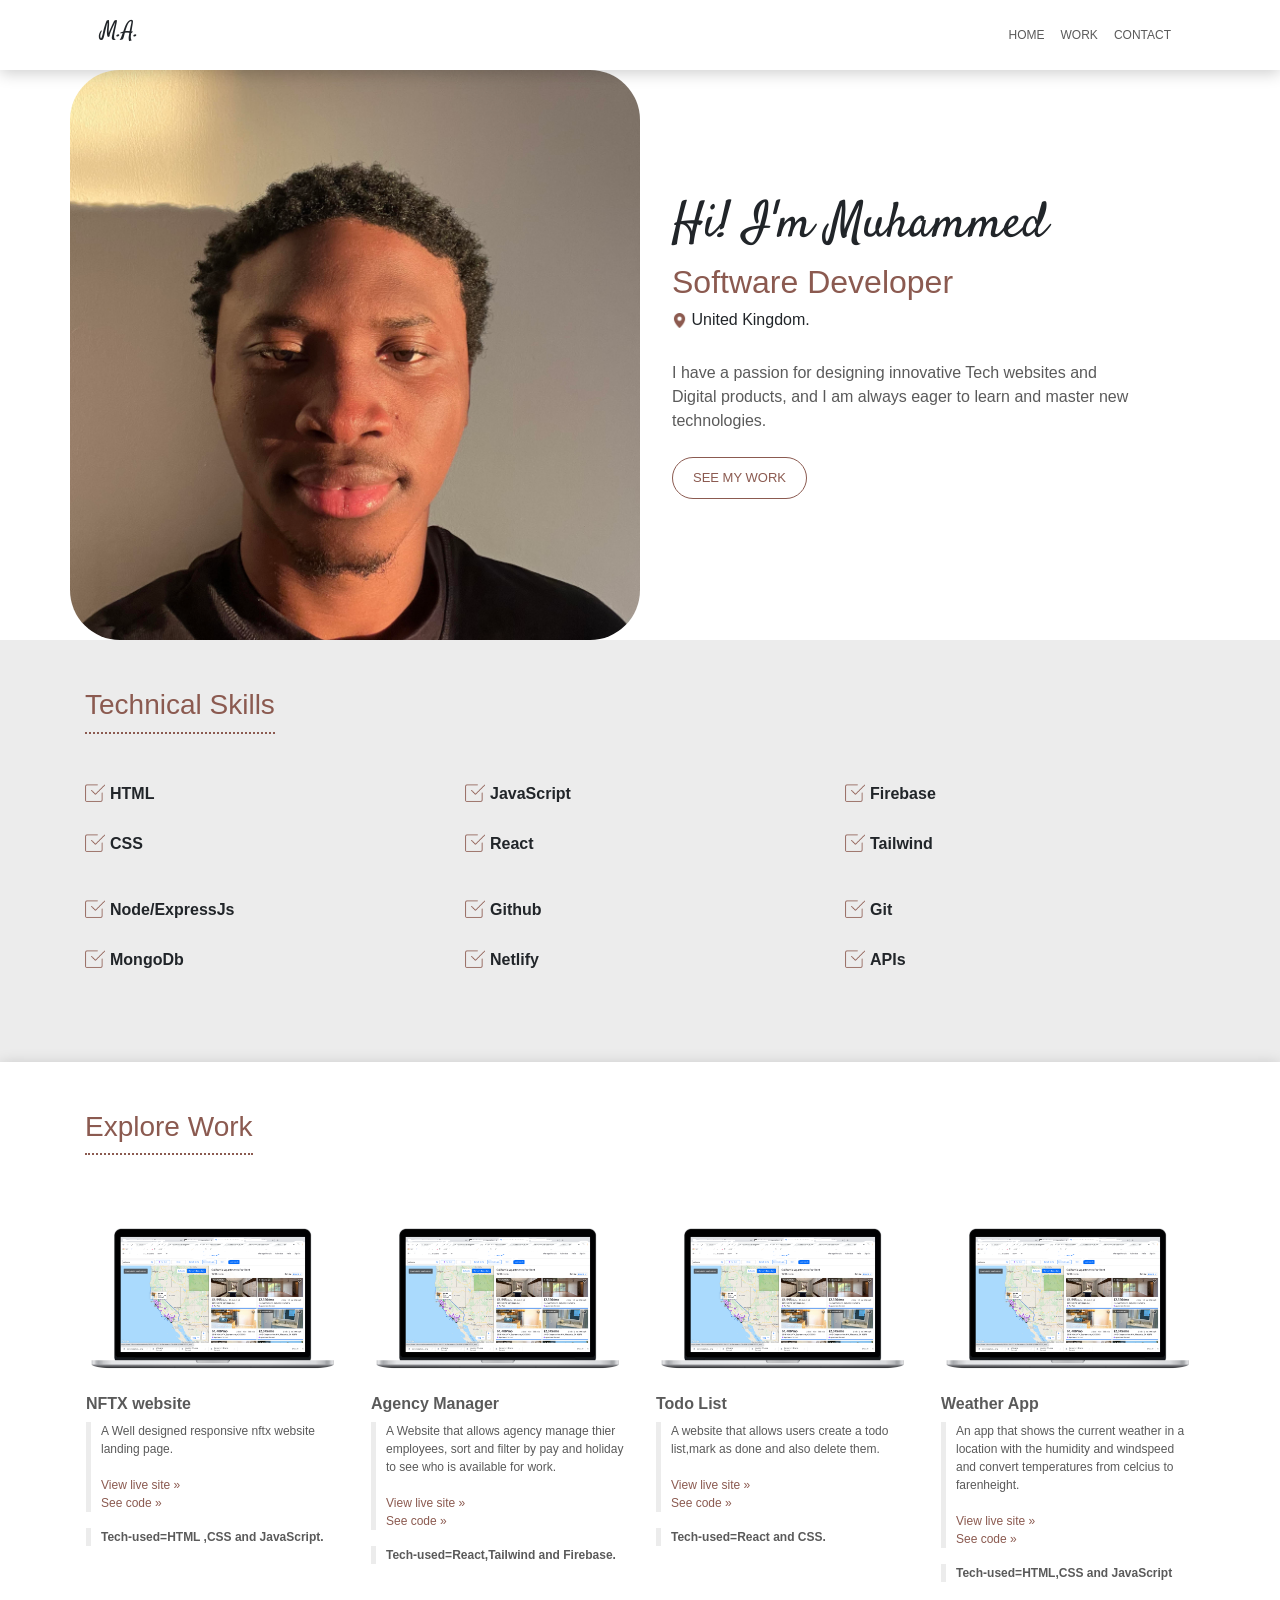
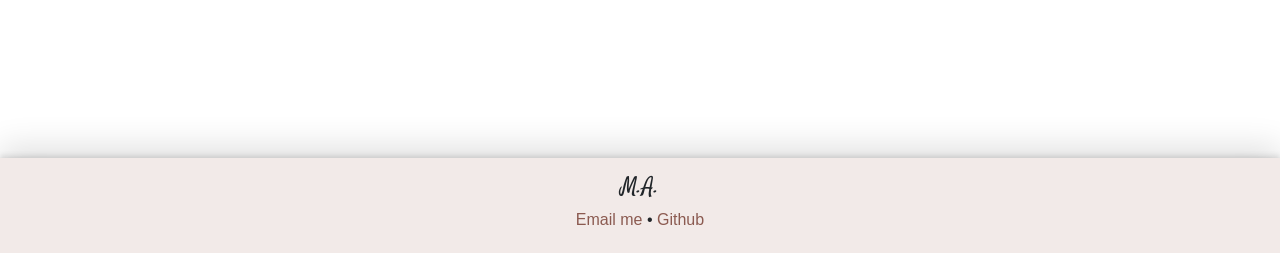
<file: index.html>
<!DOCTYPE html>
<html lang="en">
<head>
    <meta charset="UTF-8">
    <meta name="viewport" content="width=device-width, initial-scale=1.0">
    <title>Muhammed | Software Developer </title>
    <link rel="icon" type="image/png" href="https://img.icons8.com/wired/64/000000/monitor.png"/>
    <link rel="stylesheet" href="https://stackpath.bootstrapcdn.com/bootstrap/4.3.1/css/bootstrap.min.css" integrity="sha384-ggOyR0iXCbMQv3Xipma34MD+dH/1fQ784/j6cY/iJTQUOhcWr7x9JvoRxT2MZw1T" crossorigin="anonymous">
    <link href="styles.css" rel="stylesheet" type="text/css">
</head>
<body>

<!-- N A V B A R  -->

<section class="nav sticky-top">
    <div class="container">
        <nav class="navbar py-3 navbar-expand-md navbar-dark">
            <div>
                <h1 class="name-logo">M.A.</h1>
            </div>
        
            <div class="navbar-collapse collapse w-100 order-3 dual-collapse2">
                <ul class="navbar-nav ml-auto">
                    <li class="nav-item">
                        <a class="nav-link" href="#home">Home</a> 
                    </li>
                    <li class="nav-item">
                        <a class="nav-link" href="#work">Work</a>
                    </li>
                    <li class="nav-item">
                        <a class="nav-link" href="#contact-me">Contact</a>
                    </li>
                </ul>
            </div>

            <!-- M O B I L E   I C O N  -->

            <div class="order-0 navicon">
                <button class="navbar-toggler" type="button" data-toggle="collapse" data-target=".dual-collapse2">
                    <span class="navbar-toggler-icon"></span>
                </button>
            </div>
        </nav>
    </div>
</section>

<!-- H O M E -->

<section class="container h-100" id="home">
    <div class="row">
        <div class="selfie col-md-6"></div>
        <div class="dev-info col-md-6 justify-content-center align-self-center">
            <h1>Hi! I'm Muhammed</h1>
            <h2>Software Developer</h2>
            <h6 class="pb-4">
                <img src="img/location-pin.png" alt="Location" width="15" class="src"> United Kingdom.
            </h6>
            <p class="mb-4 pr-5">  
                I have a passion for designing innovative Tech websites and Digital products, and I am always eager to learn and master new technologies.</p>
                <a href="#work">
                    <button>See my work</button>
                </a>
            </p>
        </div>
   </div>
</section>

<!-- A B O U T -->

<section class="container-fluid about"  id="About">
    <div class="container">
        <h3 class="">Technical Skills</h3>
        <div class="row">
            <div class="col-md-4">
                <ul>
                    <li>HTML</li>
                    <li>CSS</li>
                </ul>
            </div>
            <div class="col-md-4">
                <ul>
                    <li>JavaScript</li>
                    <li>React</li>
                </ul>
            </div>
            <div class="col-md-4">
                <ul>
                    <li>Firebase</li>
                    <li>Tailwind</li>
                </ul>
            </div>
            <div class="col-md-4">
                <ul>
                    <li>Node/ExpressJs</li>
                    <li>MongoDb</li>
                </ul>
            </div>
            <div class="col-md-4">
                <ul>
                    <li>Github</li>
                    <li>Netlify</li>
                </ul>
            </div>
            <div class="col-md-4">
                <ul>
                    <li>Git</li>
                    <li>APIs</li>
                </ul>
            </div>
        </div>
    </div>
</section>

<!-- W O R K  -->

<section class="work" id="work">
    <div class="container">   
        <h3 class="">Explore Work</h3>
        <div class="row pt-2">
            
            <div class="col-md-3 p-3">
                <a href="https://nftxwebsite.netlify.app/" target="_blank"><img src="img/Laptop-mockup.png" alt="Jones Realtiy Group"></a>
                <h6 class="pt-4" style="font-weight: 650"> <a href="https://nftxwebsite.netlify.app/" target="_blank">NFTX website</a></h6>
                <p> A Well designed responsive nftx website landing page.

                <br><br>
                <a href="https://nftxwebsite.netlify.app/" target="_blank">View live site &raquo;</a><br>
                <a href="https://github.com/Muhammmeds/NFTX-website-">See code &raquo;</a><br>
                </p>
                <p style="font-weight: 650">Tech-used=HTML ,CSS and JavaScript.</p>

            </div>
            <div class="col-md-3 p-3">
                <a href="https://fir-tutorial-2ef80.web.app/" target="_blank"><img src="img/Laptop-mockup.png" alt="Jones Realtiy Group"></a>
                <h6 class="pt-4"  style="font-weight: 650"><a href="#" target="_blank">Agency Manager</a></h6>
                <p>
                    A Website that allows agency manage thier employees, sort and filter by pay and holiday to see who is available for work.
                    <br><br>
                    <a target="_blank" href='https://fir-tutorial-2ef80.web.app/'>View live site &raquo;</a><br>
                    <a href="https://github.com/Muhammmeds/Agency-Manager-with-MERN" target="_blank">See code &raquo;</a><br>
                </p>
                <p style="font-weight: 650">Tech-used=React,Tailwind and Firebase.</p>
            </div>
            
            <div class="col-md-3 p-3">
                <a href="https://todo922.netlify.app/" target="_blank"><img src="img/Laptop-mockup.png" alt="Jones Realtiy Group"></a>
                <h6 class="pt-4"  style="font-weight: 650" ><a href="https://todo922.netlify.app/" target="_blank">Todo List</a></h6>
                <p>A website that allows users create a todo list,mark as done and also delete them.

                <br><br>
                <a href="https://todo922.netlify.app/" target="_blank">View live site &raquo;</a><br>
                <a href="https://github.com/Muhammmeds/TODO-WITH-REACT" target="_blank">See code &raquo;</a><br>
                </p>
                <p style="font-weight: 650">Tech-used=React and CSS.</p>
            </div>
            <div class="col-md-3 p-3">
                <a href="https://weatherapp0enww.netlify.app/" target="_blank"><img src="img/Laptop-mockup.png" alt="Jones Realtiy Group"></a>
                <h6 class="pt-4"  style="font-weight: 650"><a href="#" target="_blank">Weather App</a></h6>
                <p>
                    An app that shows the current weather in a location with the humidity and windspeed and convert temperatures from celcius to farenheight.
                    <br><br>
                    <a target="_blank" href='https://weatherapp0enww.netlify.app/'>View live site &raquo;</a><br>
                    <a href="https://github.com/Muhammmeds/Weather-App" target="_blank">See code &raquo;</a><br>
                </p>
                <p style="font-weight: 650">Tech-used=HTML,CSS and JavaScript</p>
            </div>
           
        
        </div>
        <div class="row py-5">
            <!-- <div class="col-md-3 p-3">
                <a href="#" target="_blank"><img src="img/Laptop-mockup.png" alt="Jones Realtiy Group"></a>
                <h6 class="pt-4"  style="font-weight: 650" ><a href="https://calculatorwebsite93h.netlify.app/" target="_blank">Calculator website</a></h6>
                <p>A calculator website that allows user performs basic mathematics and also resets input
                <br><br>
                <a target="_blank" href="https://calculatorwebsite93h.netlify.app/">View live site &raquo;</a><br>
                <a target="_blank" href="https://github.com/muhammed-ops/CALCULATOR-WEBSITE">See code &raquo;</a><br>
                </p>
                <p style="font-weight: 650">Tech-used=HTML,CSS and JavaScript</p>

            </div> -->
        </div>
    </div>
</section>

<!-- C O N T A C T  -->

<section class="contact" id="contact-me">
    <div class="container">
        <div class="row text-center">
            <div class="col">
                <h1 class="name-logo">M.A.</h1>
                <a href="mailto:adekolamuhammed89@gmail.com">
                    <h6>Email me</h6>
                </a> 
                &bull;
                <a href="https://github.com/Muhammmeds" target="_blank">
                    <h6>Github</h6>
                </a>
                
            </div>
        </div>
    </div>
</section>

<!-- B O O T S T R A P   S C R I P T S  -->

    <script src="https://code.jquery.com/jquery-3.3.1.slim.min.js" integrity="sha384-q8i/X+965DzO0rT7abK41JStQIAqVgRVzpbzo5smXKp4YfRvH+8abtTE1Pi6jizo" crossorigin="anonymous"></script>
    <script src="https://cdnjs.cloudflare.com/ajax/libs/popper.js/1.14.7/umd/popper.min.js" integrity="sha384-UO2eT0CpHqdSJQ6hJty5KVphtPhzWj9WO1clHTMGa3JDZwrnQq4sF86dIHNDz0W1" crossorigin="anonymous"></script>
    <script src="https://stackpath.bootstrapcdn.com/bootstrap/4.3.1/js/bootstrap.min.js" integrity="sha384-JjSmVgyd0p3pXB1rRibZUAYoIIy6OrQ6VrjIEaFf/nJGzIxFDsf4x0xIM+B07jRM" crossorigin="anonymous"></script>
 
</body>
</html>
</file>
<file: styles.css>
@import url("https://fonts.googleapis.com/css2?family=Satisfy&display=swap");
html {
  scroll-behavior: smooth;
}

h1 {
  font-family: Satisfy;
  font-size: 50px;
}

h2 {
  color: #8b5a50;
}

h3 {
  color: #8b5a50;
  border-bottom: 2px dotted #8b5a50;
  padding-bottom: 10px;
  margin-bottom: 3rem;
  width: -webkit-fit-content;
  width: -moz-fit-content;
  width: fit-content;
}

p {
  color: #5a5a5a;
}

a {
  color: #8b5a50;
  text-decoration: none;
  transition: 0.3s;
}

a:hover {
  color: #5a5a5a;
  text-decoration: none;
}

button {
  background: #ffffff;
  color: #8b5a50;
  padding: 10px 20px;
  border: 1px solid #8b5a50;
  text-transform: uppercase;
  border-radius: 50px;
  font-size: 13px;
  transition: 0.3s;
}

button:hover {
  font-weight: 700;
  transform: scale(1.1);
  color: white;
  background-color:#8b5a50 ;
  border: 1px solid #5a5a5a;
}

.nav {
  background: #ffffff;
  -webkit-box-shadow: 0px 3px 15px rgba(0, 0, 0, 0.2);
          box-shadow: 0px 3px 15px rgba(0, 0, 0, 0.2);
}

.nav a {
  text-decoration: none;
  color: #5a5a5a;
  padding: 10px 0px 10px 20px;
  font-size: 12px;
  text-transform: uppercase;
  -webkit-transition: background .25s;
  transition: background .25s;
}

.nav a:hover {
  background: #f2eae8;
}

.navicon {
  background: #8b5a50;
}

.navbar-nav a {
  color: #5a5a5a !important;
}

.name-logo {
  font-size: 22px;
}

.selfie {
  background-image: url(img/selfie.JPG);
  background-position: 50% 60%;
  height: 570px;
  background-size: cover;
  border-radius: 50px;
}

.dev-info {
  padding: 3rem 2rem;
}

.about {
  background: #ececec;
  padding: 3rem 0rem;
}

.about ul {
  list-style-type: none;
  padding-left: 0px;
}

.about ul li {
  background: url("img/checkmark.png") no-repeat left top;
  background-size: 20px;
  height: 50px;
  padding-left: 25px;
  font-weight: bold;
  transition: 0.3s;
}
.about ul li:hover{
    font-size: 20px;
}

.contact {
  -webkit-box-shadow: rgba(0, 0, 0, 0.25) 0px 54px 55px, rgba(0, 0, 0, 0.12) 0px -12px 30px, rgba(0, 0, 0, 0.12) 0px 4px 6px, rgba(0, 0, 0, 0.17) 0px 12px 13px, rgba(0, 0, 0, 0.09) 0px -3px 5px;
          box-shadow: rgba(0, 0, 0, 0.25) 0px 54px 55px, rgba(0, 0, 0, 0.12) 0px -12px 30px, rgba(0, 0, 0, 0.12) 0px 4px 6px, rgba(0, 0, 0, 0.17) 0px 12px 13px, rgba(0, 0, 0, 0.09) 0px -3px 5px;
  background: #f2eae8;
  padding: 1rem 0rem;
}

.contact a {
  display: inline-block;
}

.work {
  padding: 3rem 0rem;
  -webkit-box-shadow: 0px 3px 15px rgba(0, 0, 0, 0.2);
          box-shadow: 0px 3px 15px rgba(0, 0, 0, 0.2);
}

.work p {
  border-left: 5px solid #ececec;
  padding-left: 10px;
  font-size: 12px;
}

.work img {
  max-width: 100%;
}

.work h6 a {
  color: #5a5a5a;
}

@media only screen and (max-width: 767.25px) {
  .dev-info {
    padding: 3rem 1rem !important;
  }
}
/*# sourceMappingURL=styles.css.map */
</file>
